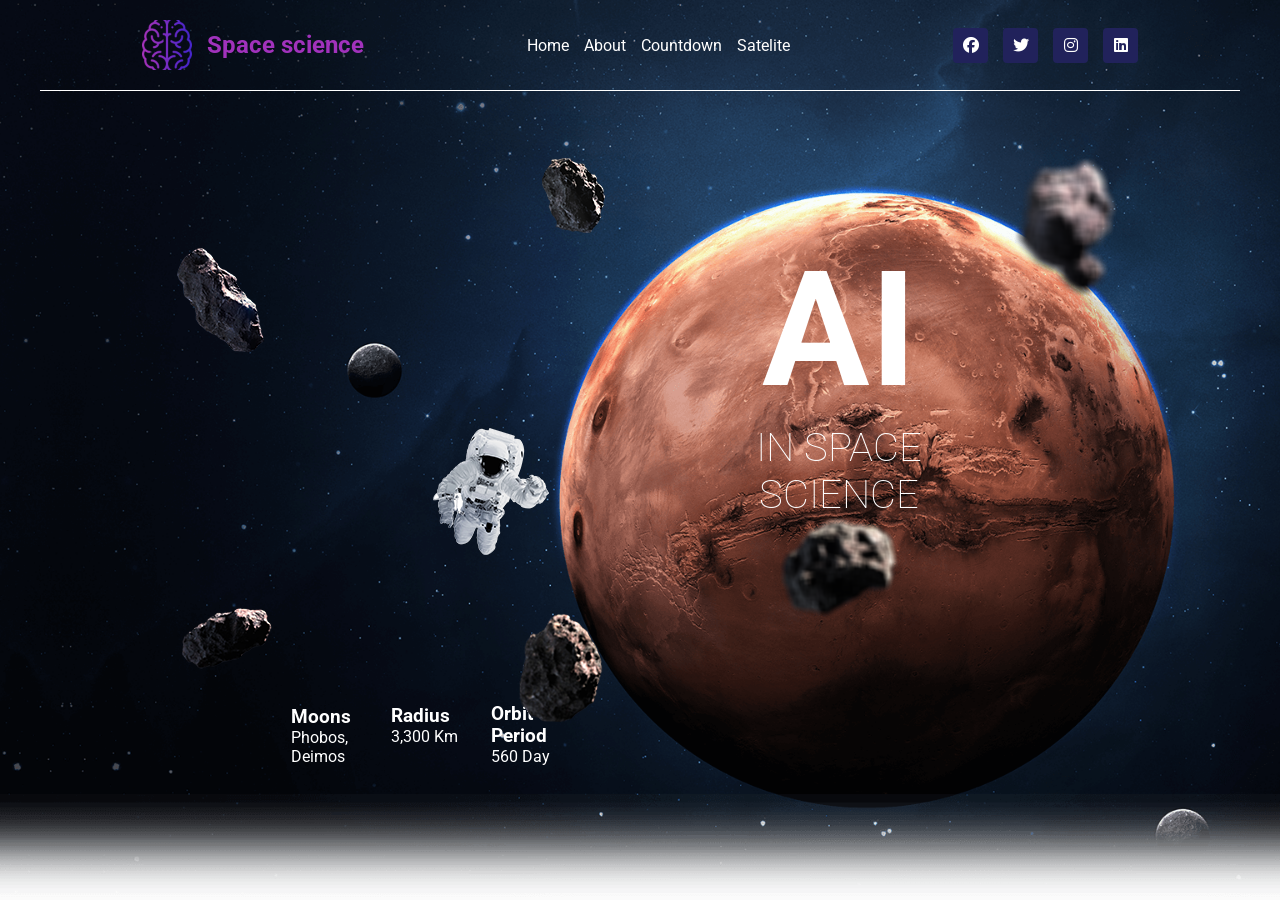
<file: index.html>
<!DOCTYPE html>
<html lang="en">
<head>
    <meta charset="UTF-8">
    <meta name="viewport" content="width=device-width, initial-scale=1.0">
    <title>Space science: home page</title>
    <!-- Icon -->
    <link rel="icon" href="../assets/icon.png">

    <!-- Google fonts: roboto -->
    <link href="https://fonts.googleapis.com/css2?family=Roboto:wght@100;300;400;500&display=swap" rel="stylesheet">

    <!-- Font awesome -->
    <link rel="stylesheet" href="https://cdnjs.cloudflare.com/ajax/libs/font-awesome/6.1.1/css/all.min.css" integrity="sha512-KfkfwYDsLkIlwQp6LFnl8zNdLGxu9YAA1QvwINks4PhcElQSvqcyVLLD9aMhXd13uQjoXtEKNosOWaZqXgel0g==" crossorigin="anonymous" referrerpolicy="no-referrer" />
   
    <!-- Custom css -->
    <link rel="stylesheet" href="styles/header.css">
    <link rel="stylesheet" href="styles/home.css">
    <link rel="stylesheet" href="styles/media.css">
</head>
<body>
   <header>
        <a class="brand" href="pages/home.html">
            <img src="assets/icon.png" alt="">
            <h2>Space science</h2>
        </a>
        <nav>
            <a href="pages/home.html">Home</a>
            <a href="pages/about.html">About</a>
            <a href="pages/countdown.html">Countdown</a>
            <a href="pages/satelite.html">Satelite</a>
        </nav>
        <div class="social">
            <i class="fa-brands fa-facebook"></i>
            <i class="fa-brands fa-twitter"></i>
            <i class="fa-brands fa-instagram"></i>
            <i class="fa-brands fa-linkedin"></i>
        </div>
   </header>

   <!-- Home -->
   <main id="home">
        <div class="data">
            <div>
            <h3>Moons</h3>
            <p>Phobos, Deimos</p>
            </div>

            <div>
                <h3>Radius</h3>
                <p>3,300 Km</p>
            </div>

            <div>
                <h3>Orbit Period</h3>
                <p>560 Day</p>
            </div>
        </div>

        <div class="heading">
            <h1>AI</h1>
            <h2>IN SPACE SCIENCE</h2>
            <div class="objects">
                <img src="assets/astronaut.png" alt="astronaut">
                <img src="assets/rock-1.png" alt="rock-1">
                <img src="assets/rock-2.png" alt="rock-2">
                <img src="assets/rock-3.png" alt="rock-3">
                <img src="assets/rock-4.png" alt="rock-4">
                <img src="assets/rock-5.png" alt="rock-5">
                <img src="assets/rock-6.png" alt="rock-6">
            </div>
        </div>
   </main>

   <script src="scripts/home.js"></script>
</body>
</html>
</file>
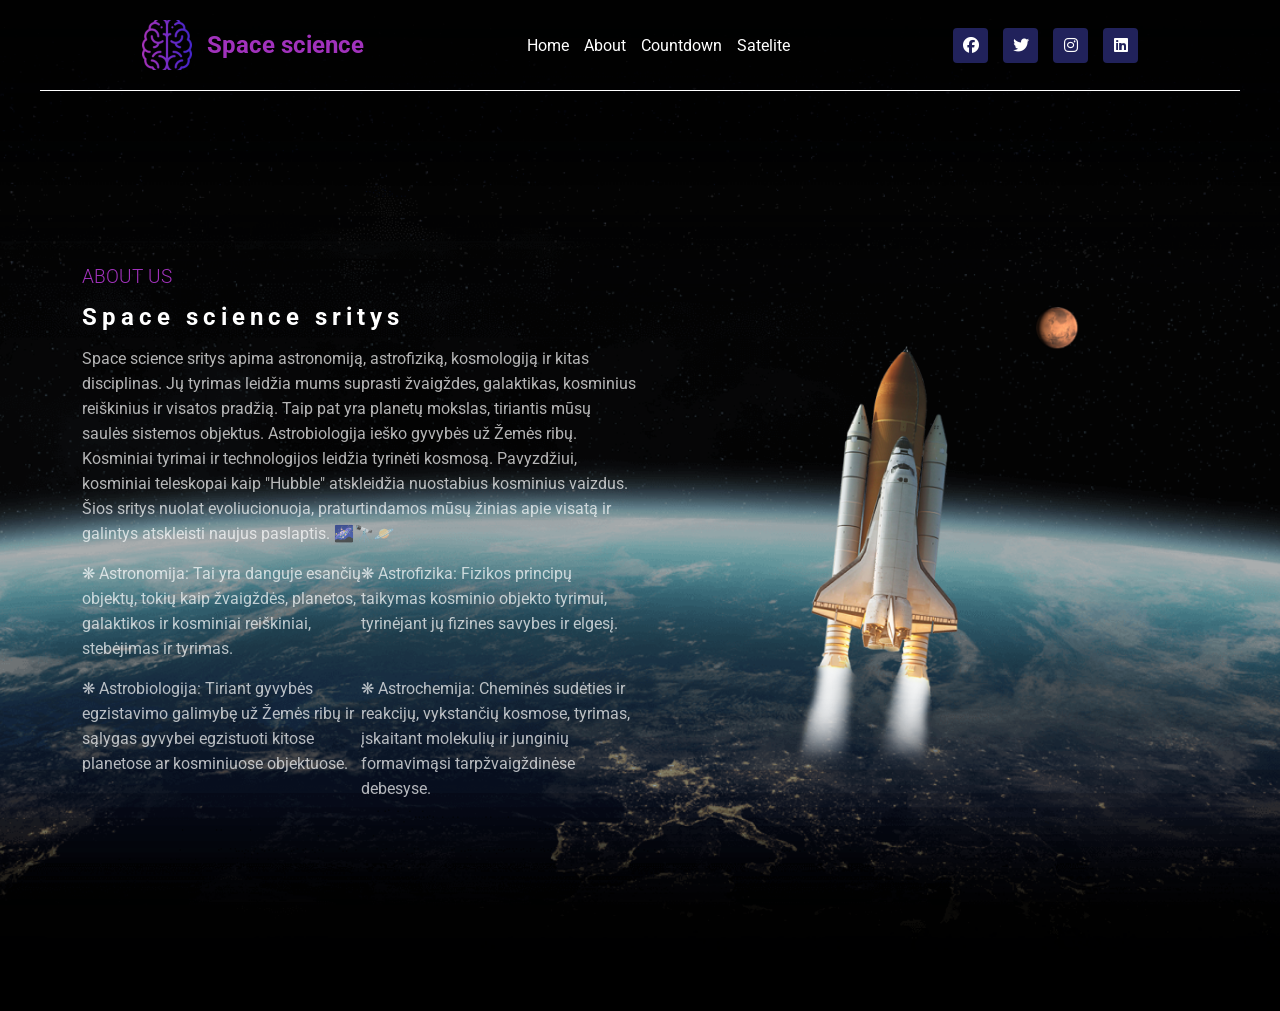
<file: pages/about.html>
<!DOCTYPE html>
<html lang="en">
<head>
    <meta charset="UTF-8">
    <meta name="viewport" content="width=device-width, initial-scale=1.0">
    <title>Space science: home page</title>
    <!-- Icon -->
    <link rel="icon" href="../assets/icon.png">

    <!-- Google fonts: roboto -->
    <link href="https://fonts.googleapis.com/css2?family=Roboto:wght@100;300;400;500&display=swap" rel="stylesheet">

    <!-- Font awesome -->
    <link rel="stylesheet" href="https://cdnjs.cloudflare.com/ajax/libs/font-awesome/6.1.1/css/all.min.css" integrity="sha512-KfkfwYDsLkIlwQp6LFnl8zNdLGxu9YAA1QvwINks4PhcElQSvqcyVLLD9aMhXd13uQjoXtEKNosOWaZqXgel0g==" crossorigin="anonymous" referrerpolicy="no-referrer" />
   
    <!-- Custom css -->
    <link rel="stylesheet" href="../styles/header.css">
    <link rel="stylesheet" href="../styles/about.css">
    <link rel="stylesheet" href="../styles/media.css">
</head>
<body>
   <header>
        <a class="brand" href="home.html">
            <img src="../assets/icon.png" alt="">
            <h2>Space science</h2>
        </a>
        <nav>
            <a href="home.html">Home</a>
            <a href="about.html">About</a>
            <a href="countdown.html">Countdown</a>
            <a href="satelite.html">Satelite</a>
        </nav>
        <div class="social">
            <i class="fa-brands fa-facebook"></i>
            <i class="fa-brands fa-twitter"></i>
            <i class="fa-brands fa-instagram"></i>
            <i class="fa-brands fa-linkedin"></i>
        </div>
   </header>

   <!-- About -->
   <main id="about">
    <div class="content">
        <h3>About us</h3>
        <h2>Space science sritys</h2>
        <p>Space science sritys apima astronomiją, astrofiziką, kosmologiją ir kitas disciplinas. Jų tyrimas leidžia mums suprasti žvaigždes, galaktikas, kosminius reiškinius ir visatos pradžią. Taip pat yra planetų mokslas, tiriantis mūsų saulės sistemos objektus. Astrobiologija ieško gyvybės už Žemės ribų. Kosminiai tyrimai ir technologijos leidžia tyrinėti kosmosą. Pavyzdžiui, kosminiai teleskopai kaip "Hubble" atskleidžia nuostabius kosminius vaizdus. Šios sritys nuolat evoliucionuoja, praturtindamos mūsų žinias apie visatą ir galintys atskleisti naujus paslaptis. 🌌🔭🪐</p>
        <ul>
            <li>❋ Astronomija: Tai yra danguje esančių objektų, tokių kaip žvaigždės, planetos, galaktikos ir kosminiai reiškiniai, stebėjimas ir tyrimas.</li>
            <li>❋ Astrofizika: Fizikos principų taikymas kosminio objekto tyrimui, tyrinėjant jų fizines savybes ir elgesį.</li>
            <li>❋ Astrobiologija: Tiriant gyvybės egzistavimo galimybę už Žemės ribų ir sąlygas gyvybei egzistuoti kitose planetose ar kosminiuose objektuose.</li>
            <li>❋ Astrochemija: Cheminės sudėties ir reakcijų, vykstančių kosmose, tyrimas, įskaitant molekulių ir junginių formavimąsi tarpžvaigždinėse debesyse.</li>
        </ul>
    </div>

    <img class="space-ship" src="../assets/space-ship.png" alt="space-ship">
   </main>
   
</body>
</html>
</file>
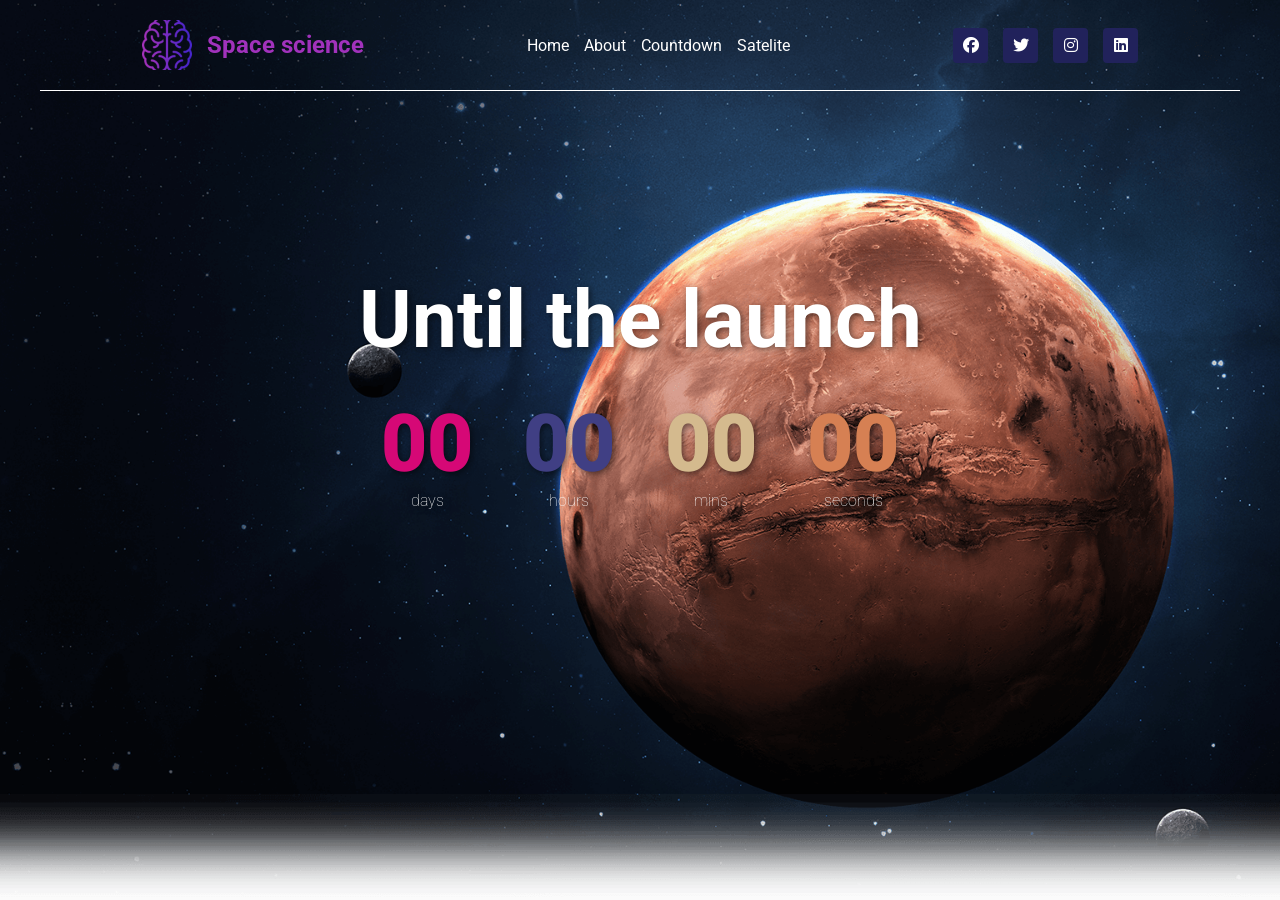
<file: pages/countdown.html>
<!DOCTYPE html>
<html lang="en">
<head>
    <meta charset="UTF-8">
    <meta name="viewport" content="width=device-width, initial-scale=1.0">
    <title>Space science: countdown page</title>
    <!-- Icon -->
    <link rel="icon" href="../assets/icon.png">

    <!-- Google fonts: roboto -->
    <link href="https://fonts.googleapis.com/css2?family=Roboto:wght@100;300;400;500&display=swap" rel="stylesheet">

    <!-- Font awesome -->
    <link rel="stylesheet" href="https://cdnjs.cloudflare.com/ajax/libs/font-awesome/6.1.1/css/all.min.css" integrity="sha512-KfkfwYDsLkIlwQp6LFnl8zNdLGxu9YAA1QvwINks4PhcElQSvqcyVLLD9aMhXd13uQjoXtEKNosOWaZqXgel0g==" crossorigin="anonymous" referrerpolicy="no-referrer" />
   
    <!-- Custom css -->
    <link rel="stylesheet" href="../styles/header.css">
    <link rel="stylesheet" href="../styles/countdown.css">
    <link rel="stylesheet" href="../styles/media.css">
</head>
<body>
   <header>
        <a class="brand" href="home.html">
            <img src="../assets/icon.png" alt="">
            <h2>Space science</h2>
        </a>
        <nav>
            <a href="home.html">Home</a>
            <a href="about.html">About</a>
            <a href="countdown.html">Countdown</a>
            <a href="satelite.html">Satelite</a>
        </nav>
        <div class="social">
            <i class="fa-brands fa-facebook"></i>
            <i class="fa-brands fa-twitter"></i>
            <i class="fa-brands fa-instagram"></i>
            <i class="fa-brands fa-linkedin"></i>
        </div>
   </header>

   <div id="countdown">
       <h1>Until the launch</h1>
       <div class="countdown">
            <!-- days -->
            <div class="countdown-element days">
                <p class="number">163</p>
                <span>days</span>
            </div>

            <!-- hours -->
            <div class="countdown-element hours">
                <p class="number">12</p>
                <span>hours</span>
            </div>
    
            <!-- mins -->
            <div class="countdown-element mins">
                <p class="number">17</p>
                <span>mins</span>
            </div>

            <!-- seconds -->
            <div class="countdown-element seconds">
                <p class="number">22</p>
                <span>seconds</span>
            </div>
       </div>
   </div>


   <script src="../scripts/countdown.js"></script>
</body>
</html>
</file>
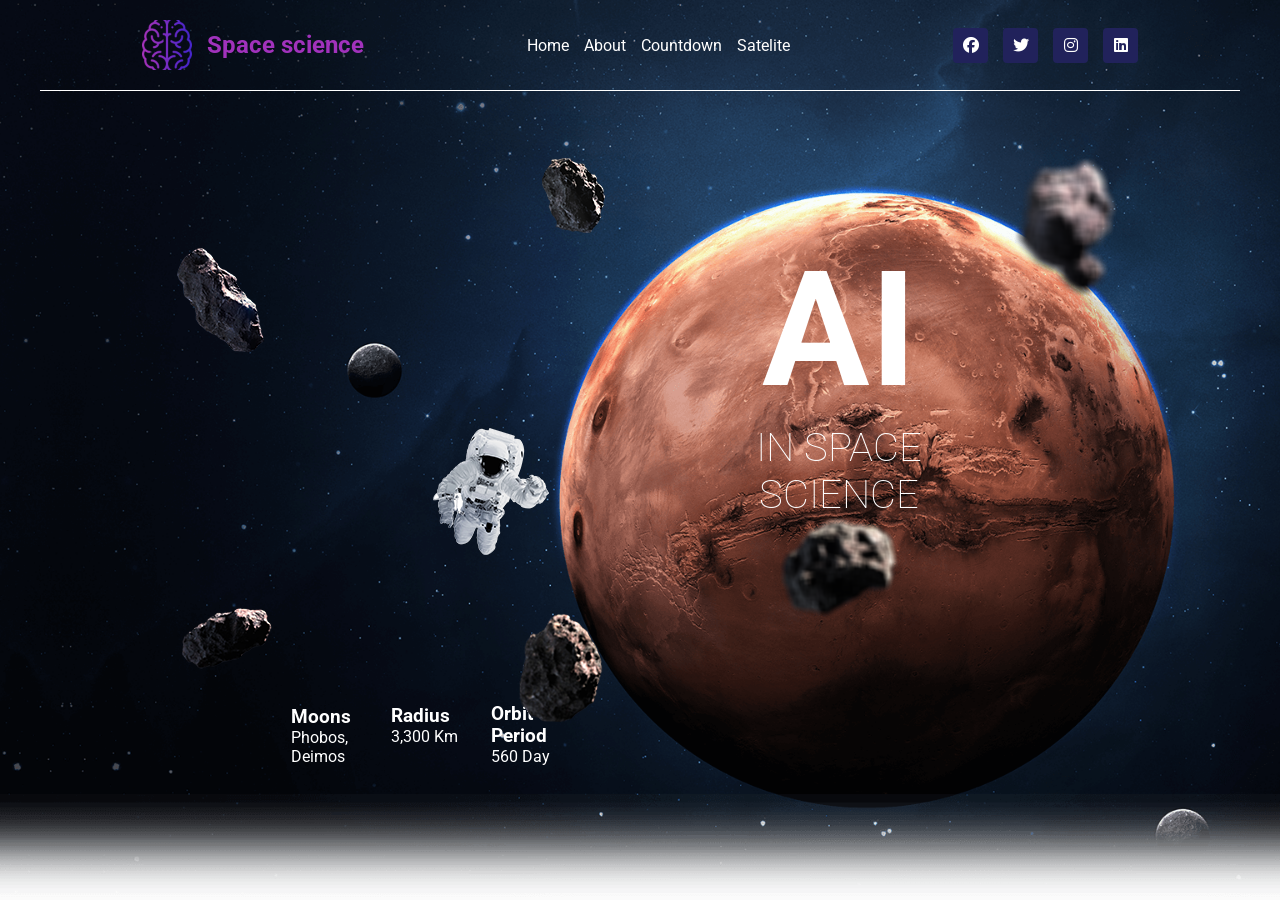
<file: pages/home.html>
<!DOCTYPE html>
<html lang="en">
<head>
    <meta charset="UTF-8">
    <meta name="viewport" content="width=device-width, initial-scale=1.0">
    <title>Space science: home page</title>
    <!-- Icon -->
    <link rel="icon" href="../assets/icon.png">

    <!-- Google fonts: roboto -->
    <link href="https://fonts.googleapis.com/css2?family=Roboto:wght@100;300;400;500&display=swap" rel="stylesheet">

    <!-- Font awesome -->
    <link rel="stylesheet" href="https://cdnjs.cloudflare.com/ajax/libs/font-awesome/6.1.1/css/all.min.css" integrity="sha512-KfkfwYDsLkIlwQp6LFnl8zNdLGxu9YAA1QvwINks4PhcElQSvqcyVLLD9aMhXd13uQjoXtEKNosOWaZqXgel0g==" crossorigin="anonymous" referrerpolicy="no-referrer" />
   
    <!-- Custom css -->
    <link rel="stylesheet" href="../styles/header.css">
    <link rel="stylesheet" href="../styles/home.css">
    <link rel="stylesheet" href="../styles/media.css">
</head>
<body>
   <header>
        <a class="brand" href="home.html">
            <img src="../assets/icon.png" alt="">
            <h2>Space science</h2>
        </a>
        <nav>
            <a href="home.html">Home</a>
            <a href="about.html">About</a>
            <a href="countdown.html">Countdown</a>
            <a href="satelite.html">Satelite</a>
        </nav>
        <div class="social">
            <i class="fa-brands fa-facebook"></i>
            <i class="fa-brands fa-twitter"></i>
            <i class="fa-brands fa-instagram"></i>
            <i class="fa-brands fa-linkedin"></i>
        </div>
   </header>

   <!-- Home -->
   <main id="home">
        <div class="data">
            <div>
            <h3>Moons</h3>
            <p>Phobos, Deimos</p>
            </div>

            <div>
                <h3>Radius</h3>
                <p>3,300 Km</p>
            </div>

            <div>
                <h3>Orbit Period</h3>
                <p>560 Day</p>
            </div>
        </div>

        <div class="heading">
            <h1>AI</h1>
            <h2>IN SPACE SCIENCE</h2>
            <div class="objects">
                <img src="../assets/astronaut.png" alt="astronaut">
                <img src="../assets/rock-1.png" alt="rock-1">
                <img src="../assets/rock-2.png" alt="rock-2">
                <img src="../assets/rock-3.png" alt="rock-3">
                <img src="../assets/rock-4.png" alt="rock-4">
                <img src="../assets/rock-5.png" alt="rock-5">
                <img src="../assets/rock-6.png" alt="rock-6">
            </div>
        </div>
   </main>

   <script src="../scripts/home.js"></script>
</body>
</html>
</file>
<file: styles/header.css>
* {
    margin: 0;
    padding: 0;
    box-sizing: border-box;
}

body {
    background: url("../assets/space-banner.png");
    background-size: cover;
    background-position: center;
    min-height: 100vh;
    color: white;
    font-family: roboto;
    padding: 20px;
    padding-top: 0;
}

header {
    display: flex;
    align-items: center;
    justify-content: space-around;
    border-bottom: 1px solid white;
    padding: 20px;
    max-width: 1200px;
    margin: auto;
}

header .brand {
    display: flex;
    align-items: center;
    gap: 15px;
    color: #a132bc;
}

header .brand img {
    width: 50px;
}

header a {
    text-decoration: none;
    color: white;
}

header nav {
    display: flex;
    gap: 15px;
}

header .social {
    display: flex;
    gap: 15px;
}

header .social i {
    width: 35px;
    height: 35px;
    background: #21225b;
    border-radius: 4px;
    display: flex;
    justify-content: center;
    align-items: center;
}
</file>
<file: styles/home.css>
/* Home */
#home {
    height: 75vh;
    display: flex;
    align-items: center;
    justify-content: center;
    gap: 10vw;
}

#home .heading {
    width: 300px;
    text-align: center;
}

#home .heading h1 {
    font-size: 10em;
}

#home .heading h2 {
    font-size: 2.5em;
    font-weight: 100;
}

#home .heading .objects {
    position: relative;
}

#home .heading .objects img:nth-of-type(1) {
    position: absolute;
    left: -20vw;
    top: -10vh;
}

#home .heading .objects img:nth-of-type(2) {
    position: absolute;
    left: -40vw;
    top: -30vh;
}


#home .heading .objects img:nth-of-type(3) {
    position: absolute;
    left: -40vw;
    top: 10vh;
}

#home .heading .objects img:nth-of-type(4) {
    position: absolute;
    right: -10vw;
    top: -40vh;
}

#home .heading .objects img:nth-of-type(5) {
    position: absolute;
    right: 30vw;
    top: 10vh;
}

#home .heading .objects img:nth-of-type(6) {
    position: absolute;
    right: 30vw;
    top: -40vh;
}



.data {
    height: 100%;
    display: flex;
    align-items: end;
    justify-content: center;
    gap: 30px;
}

.data div {
    width: 70px;
}

.data div:nth-of-type(2){
    position: relative;
    top: -20px;
}
</file>
<file: styles/media.css>
/* Home media */
@media (max-width: 768px) {
    .objects img, header .social {
        display: none;
    }

    .objects img:first-of-type {
        display: block;
    }
}


@media (max-width: 500px) {
    #home {
        flex-direction: column-reverse;
    }

    #home .heading {
        font-size: 10px;
        display: flex;
        align-items: center;
        flex-direction: column;
        margin-top: 59px;
        width: 150px;
    }

    .heading img:first-of-type {
        position: static !important;
        margin-top: 50px;
    }

    header {
        flex-direction: column;
        gap: 30px;
    }

    #countdown .countdown .countdown-element {
        width: 50%;
    }
}


/* About media */
@media (max-width: 768px){
    #about {
        flex-direction: column;
    }

    #about .content,
    #about img {
        width: 100%;
        margin-top: 50px;
    }

    #about ul {
        gap: 30px;
    }

    #about .content ul li {
        width: 47%;
    }

    #about li,
    #about p {
        text-align: justify;
    }
}
</file>
<file: styles/about.css>
body {
    background: black;
    background-image: url("../assets/about-cover.png");
    background-size: cover;
    background-position: center;
    position: relative;
}

body::before {
    content: "";
    position: absolute;
    top: 0;
    left: 0;
    right: 0;
    bottom: 0;
    background: rgba(0, 0, 0, 0.3);
    z-index: -1;
}

#about {
    height: 100vh;
    display: flex;
    align-items: center;
    width: 90%;
    margin: auto;
}

#about .content,
#about img {
    width: 50%;
    object-fit: contain;
}

#about .content h3 {
    color: #a132bc;
    font-weight: 300;
    text-transform: uppercase;
}

#about .content h2 {
    margin: 15px 0;
    letter-spacing: 5px;
}

#about .content p,
#about .content li {
    line-height: 25px;
    opacity: 0.7;
    list-style-position: inside;
}

#about .content ul {
    display: flex;
    flex-wrap: wrap;
    margin-top: 15px;
}

#about .content ul li {
    width: 50%;
    list-style: none;
    margin-bottom: 15px;
}

#about .space-ship {
    animation: float 3s infinite alternate;
}

@keyframes float {
    from {
        transform: translateY(-20px);
    }
    to {
        transform: translateY(20px);
    }
}
</file>
<file: styles/countdown.css>
#countdown {
    height: 600px;
    display: flex;
    flex-direction: column;
    align-items: center;
    justify-content: center;
    text-shadow: 2px 2px 6px rgba(0, 0, 0, 0.5);
}

#countdown h1 {
    font-size: 5em;
}

#countdown .countdown {
    display: flex;
    gap: 50px;
    margin-top: 30px;
}

.countdown .countdown-element {
    text-align: center;
    font-weight: 100;
}

#countdown .countdown .number {
    font-size: 5em;
    font-weight: 900;
}

@media (max-width: 768px){
    #countdown {
        font-size: 0.7em;
        text-align: center;
    }

    #countdown .countdown {
        flex-wrap: wrap;
        justify-content: center;
    }

    #countdown .countdown .countdown-element {
        width: 30%;
        display: flex;
        align-items: center;
        justify-content: center;
        gap: 15px;
    }

    #countdown .countdown .countdown-element span {
        font-size: 2em;
    }
}

@media (max-width: 426px){
    #countdown {
        font-size: 0.5em;
        text-align: center;
    }
}
</file>
